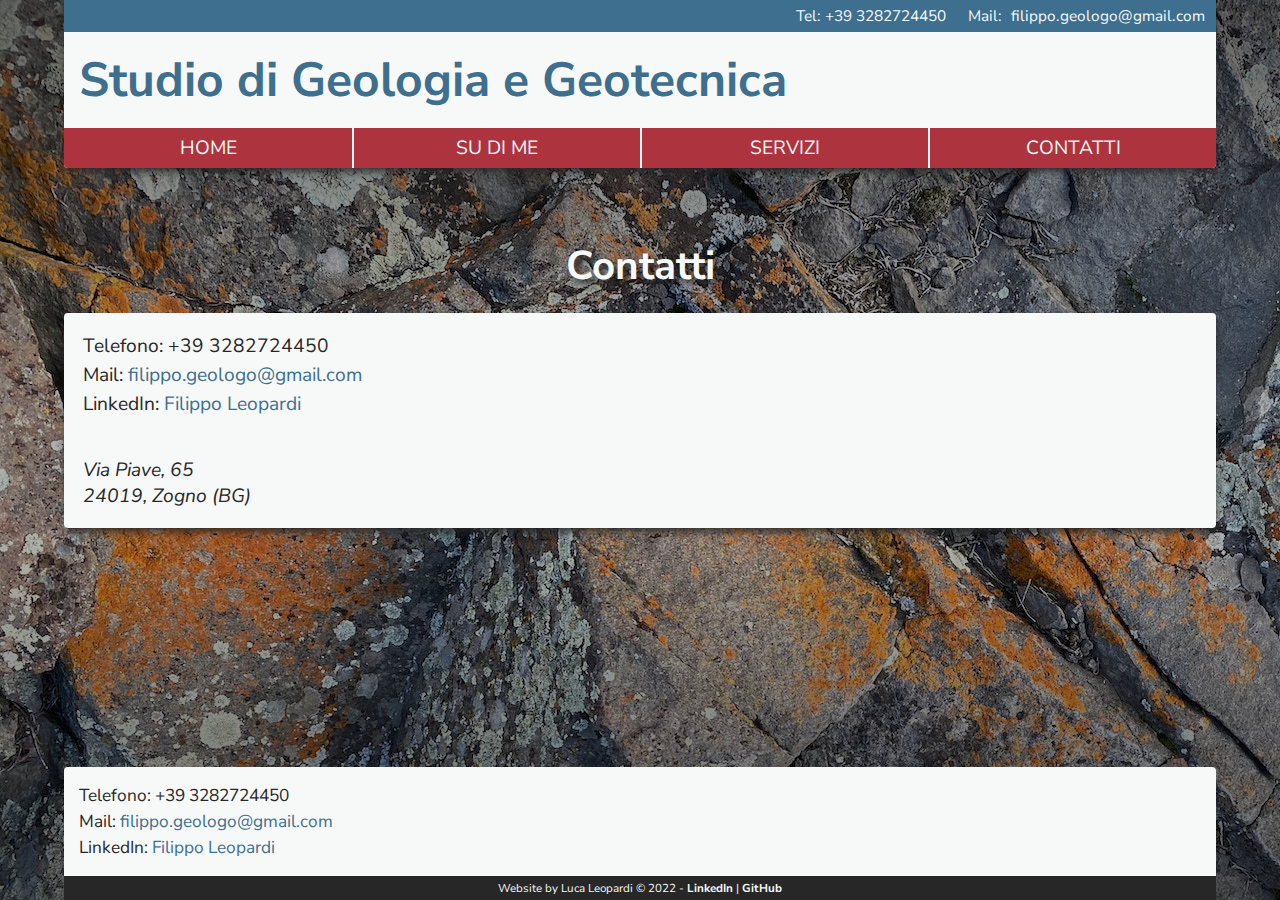
<file: contatti.html>
<!DOCTYPE html>
<html lang="it">

<head>
	<meta charset="UTF-8">
	<meta http-equiv="X-UA-Compatible" content="IE=edge">
	<meta name="viewport" content="width=device-width, initial-scale=1.0">
	<meta name="author" content="Luca Leopardi">
	<meta name="description" content="Sito web di Geologo">
	<link rel="stylesheet" href="/css/style.css">
	<link rel="icon" href="https://via.placeholder.com/30x30" type="image/x-icon">
	<title>Studio di Geologia | Dott. Leopardi</title>
</head>

<!-- Google tag (gtag.js) -->
<script async src="https://www.googletagmanager.com/gtag/js?id=G-HBD5PCMN5R"></script>
<script>
	window.dataLayer = window.dataLayer || [];
	function gtag() { dataLayer.push(arguments); }
	gtag('js', new Date());

	gtag('config', 'G-HBD5PCMN5R');
</script>

<body>
	<header>
		<section class="top-contacts">
			Tel: &#043;3&#057; 3&#050;<span id="insert-82"></span>72&#052;&#052;50 &ThickSpace; &ThickSpace;
			Mail: <a href="mailto:&#102;&#105;&#108;&#105;&#112;&#112;&#111;&#046;geologo&#064;&#103;&#109;&#097;&#105;&#108;&#046;&#099;&#111;&#109;">filippo&#046;&#103;&#101;&#111;&#108;&#111;&#103;&#111;<span id="at-position"></span>gm&#097;&#105;&#108;&#046;&#099;&#111;&#109;</a>
		</section>

		<h1 class="nowrap">Studio di Geologia e Geotecnica</h1>

		<nav>
			<ul>
				<li class="nav-element"><a href="/index.html">Home</a></li>
				<li class="nav-element nowrap"><a href="/su-di-me.html">Su di me</a></li>
				<li class="nav-element"><a href="/servizi.html">Servizi</a></li>
				<li class="nav-element nav-element__current"><a href="#">Contatti</a></li>
			</ul>
		</nav>
	</header>

	<main>
		<section class="banner centered">
			<h1>Contatti</h1>
		</section>

		<article id="contatti" class="contatti">
			<p>
				Telefono: &#043;3&#057; 3&#050;<span id="insert-82"></span>72&#052;&#052;50<br>
				Mail: <a href="mailto:&#102;&#105;&#108;&#105;&#112;&#112;&#111;&#046;geologo&#064;&#103;&#109;&#097;&#105;&#108;&#046;&#099;&#111;&#109;">filippo&#046;&#103;&#101;&#111;&#108;&#111;&#103;&#111;<span id="at-position"></span>gm&#097;&#105;&#108;&#046;&#099;&#111;&#109;</a><br>
				LinkedIn: <a target="_blank" href="https://www.linkedin.com/in/filippo-leopardi-b402615a?lipi=urn%3Ali%3Apage%3Ad_flagship3_profile_view_base_contact_details%3BOFXBR9pESLC20y0Pp2qVMw%3D%3D">Filippo Leopardi</a>
			</p>
			<address>
				Via Piave, 65<br>
				24019, Zogno (BG)
			</address>
		</article>
	</main>

	<footer>
		<section class="footer-contatti">
			<p>
				Telefono: &#043;3&#057; 3&#050;<span id="insert-82"></span>72&#052;&#052;50<br>
				Mail: <a href="mailto:filippo&#046;&#103;&#101;&#111;&#108;&#111;&#103;&#111;&#064;gm&#097;&#105;&#108;&#046;&#099;&#111;&#109;">&#102;&#105;&#108;&#105;&#112;&#112;&#111;&#046;geologo<span id="at-position"></span>&#103;&#109;&#097;&#105;&#108;&#046;&#099;&#111;&#109;</a><br>
				LinkedIn: <a target="_blank" href="https://www.linkedin.com/in/filippo-leopardi-b402615a?lipi=urn%3Ali%3Apage%3Ad_flagship3_profile_view_base_contact_details%3BOFXBR9pESLC20y0Pp2qVMw%3D%3D">Filippo Leopardi</a>
			</p>
		</section>
		<section class="copyright centered">
			Website by Luca Leopardi &copy; 2022 -
			<a href="https://www.linkedin.com/in/luca-leopardi/" target="_blank"> LinkedIn </a>
			|
			<a href="https://github.com/LucaLeopardi" target="_blank"> GitHub </a>
		</section>
	</footer>
</body>

</html>
</file>
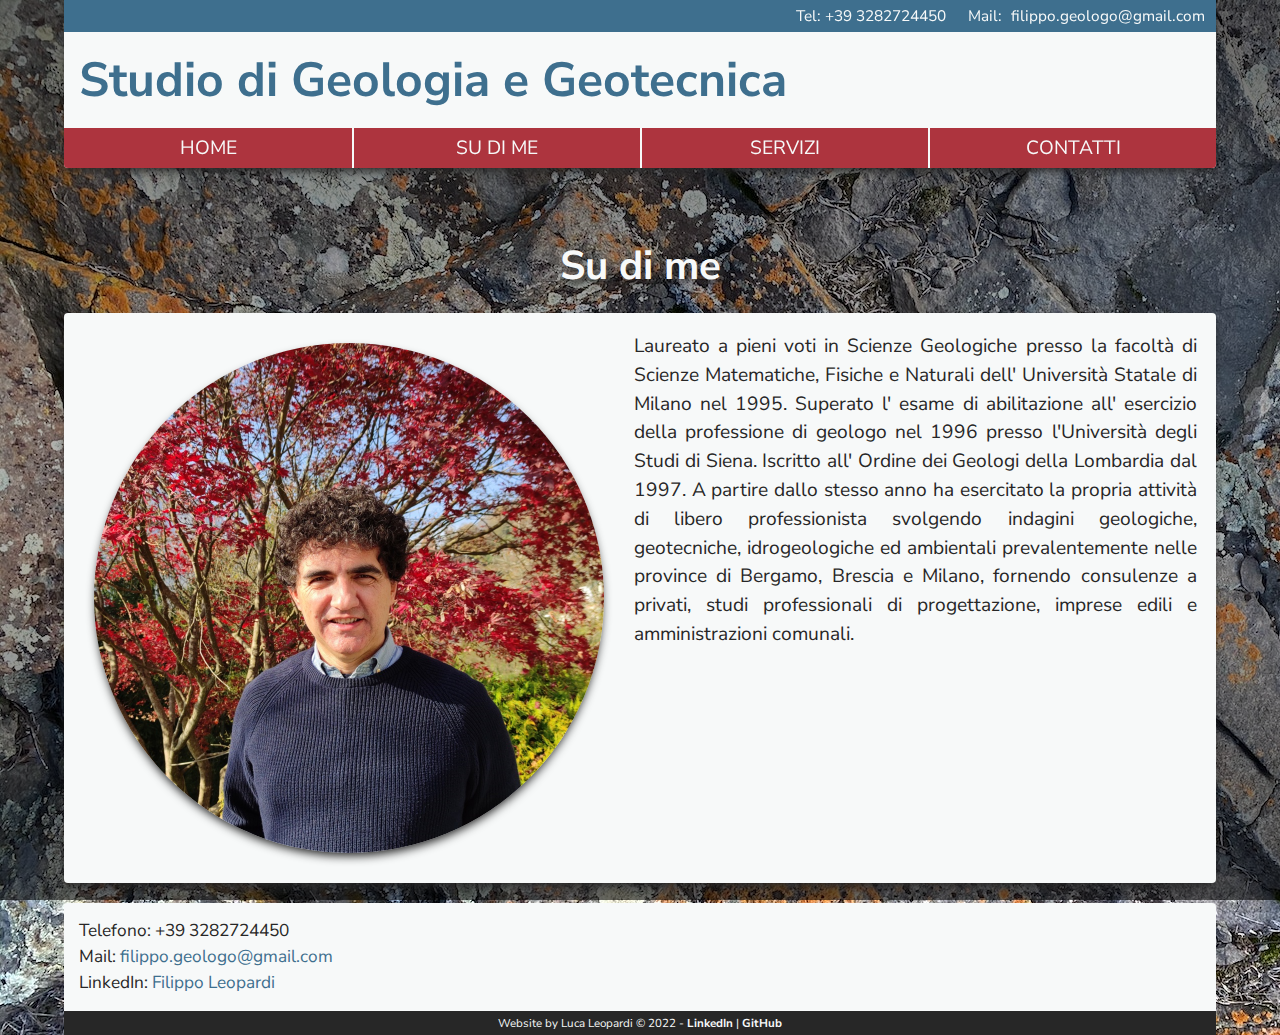
<file: su-di-me.html>
<!DOCTYPE html>
<html lang="it">

<head>
	<meta charset="UTF-8">
	<meta http-equiv="X-UA-Compatible" content="IE=edge">
	<meta name="viewport" content="width=device-width, initial-scale=1.0">
	<meta name="author" content="Luca Leopardi">
	<meta name="description" content="Sito web di Geologo">
	<link rel="stylesheet" href="/css/style.css">
	<link rel="icon" href="https://via.placeholder.com/30x30" type="image/x-icon">
	<title>Studio di Geologia | Dott. Leopardi</title>
</head>

<!-- Google tag (gtag.js) -->
<script async src="https://www.googletagmanager.com/gtag/js?id=G-HBD5PCMN5R"></script>
<script>
	window.dataLayer = window.dataLayer || [];
	function gtag() { dataLayer.push(arguments); }
	gtag('js', new Date());

	gtag('config', 'G-HBD5PCMN5R');
</script>

<body>
	<header>
		<section class="top-contacts">
			Tel: &#043;3&#057; 3&#050;<span id="insert-82"></span>72&#052;&#052;50 &ThickSpace; &ThickSpace;
			Mail: <a href="mailto:&#102;&#105;&#108;&#105;&#112;&#112;&#111;&#046;geologo&#064;&#103;&#109;&#097;&#105;&#108;&#046;&#099;&#111;&#109;">filippo&#046;&#103;&#101;&#111;&#108;&#111;&#103;&#111;<span id="at-position"></span>gm&#097;&#105;&#108;&#046;&#099;&#111;&#109;</a>
		</section>

		<h1 class="nowrap">Studio di Geologia e Geotecnica</h1>

		<nav>
			<ul>
				<li class="nav-element"><a href="/index.html">Home</a></li>
				<li class="nav-element nav-element__current nowrap"><a href="#">Su di me</a></li>
				<li class="nav-element"><a href="/servizi.html">Servizi</a></li>
				<li class="nav-element"><a href="/contatti.html">Contatti</a></li>
			</ul>
		</nav>
	</header>

	<main>
		<section class="banner centered">
			<h1>Su di me</h1>
		</section>

		<article id="suDiMe" class="su-di-me">
			<div class="floating-left">
				<img src="/img/headshot-1020x1020.png" width="510" height="510" alt="" class="headshot circle">
			</div>
			<p>
				Laureato a pieni voti in Scienze Geologiche presso la facoltà di Scienze Matematiche, Fisiche e Naturali
				dell' Università Statale di Milano nel 1995. Superato l' esame di abilitazione all' esercizio della
				professione di geologo nel 1996 presso l'Università degli Studi di Siena. Iscritto all' Ordine dei
				Geologi della Lombardia dal 1997. A partire dallo stesso anno ha esercitato la propria attività di
				libero professionista svolgendo indagini geologiche, geotecniche, idrogeologiche ed ambientali
				prevalentemente nelle province di Bergamo, Brescia e Milano, fornendo consulenze a privati, studi
				professionali di progettazione, imprese edili e amministrazioni comunali.
			</p>
		</article>
	</main>

	<footer>
		<section class="footer-contatti">
			<p>
				Telefono: &#043;3&#057; 3&#050;<span id="insert-82"></span>72&#052;&#052;50<br>
				Mail: <a href="mailto:filippo&#046;&#103;&#101;&#111;&#108;&#111;&#103;&#111;&#064;gm&#097;&#105;&#108;&#046;&#099;&#111;&#109;">&#102;&#105;&#108;&#105;&#112;&#112;&#111;&#046;geologo<span id="at-position"></span>&#103;&#109;&#097;&#105;&#108;&#046;&#099;&#111;&#109;</a><br>
				LinkedIn: <a target="_blank" href="https://www.linkedin.com/in/filippo-leopardi-b402615a?lipi=urn%3Ali%3Apage%3Ad_flagship3_profile_view_base_contact_details%3BOFXBR9pESLC20y0Pp2qVMw%3D%3D">Filippo Leopardi</a>
			</p>
		</section>

		<section class="copyright centered">
			Website by Luca Leopardi &copy; 2022 -
			<a href="https://www.linkedin.com/in/luca-leopardi/" target="_blank"> LinkedIn </a>
			|
			<a href="https://github.com/LucaLeopardi" target="_blank"> GitHub </a>
		</section>
	</footer>
</body>

</html>
</file>
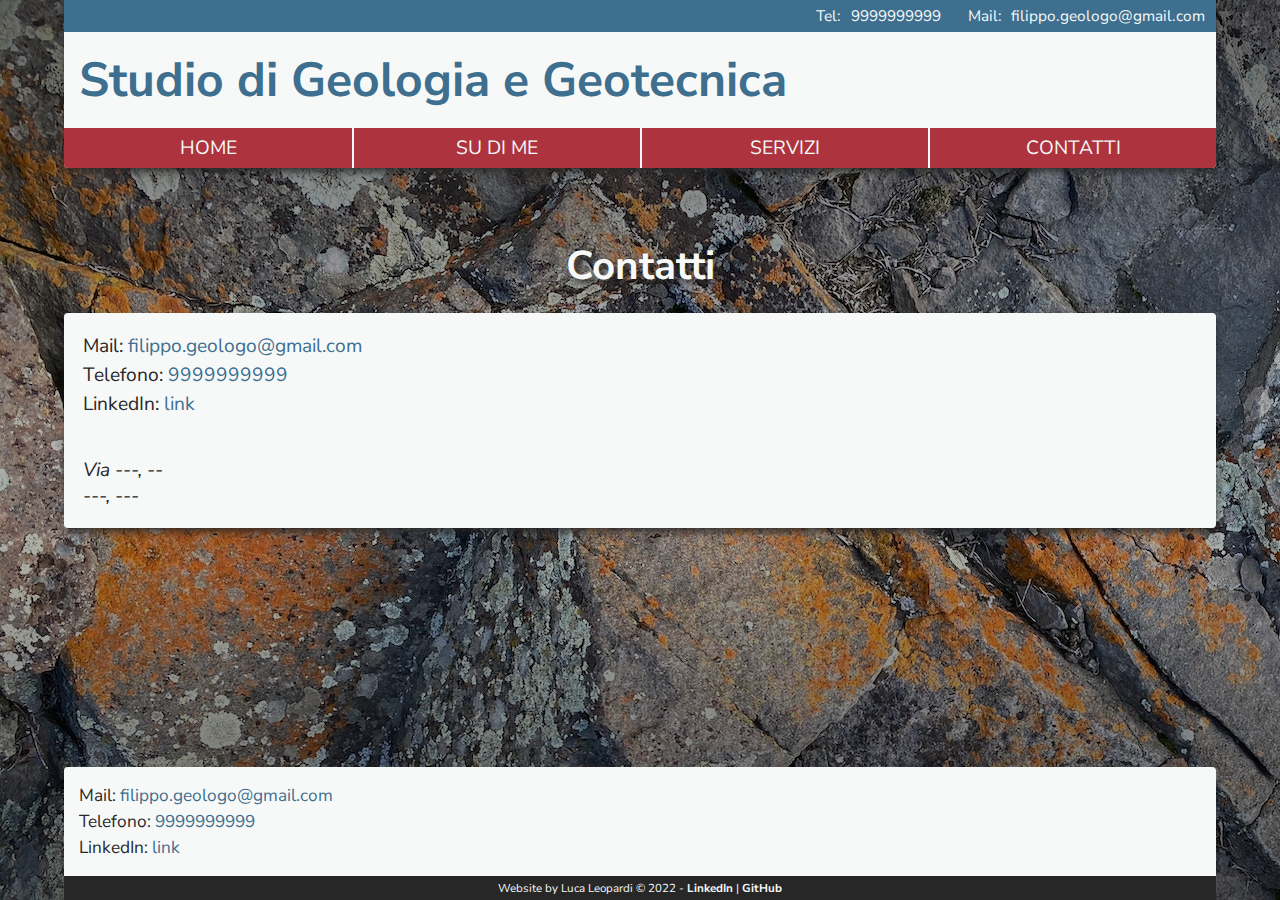
<file: sito/contatti.html>
<!DOCTYPE html>
<html lang="it">

<head>
	<meta charset="UTF-8">
	<meta http-equiv="X-UA-Compatible" content="IE=edge">
	<meta name="viewport" content="width=device-width, initial-scale=1.0">
	<meta name="author" content="Luca Leopardi">
	<meta name="description" content="Sito web di Geologo">
	<link rel="stylesheet" href="/css/style.css">
	<link rel="icon" href="https://via.placeholder.com/30x30" type="image/x-icon">
	<title>Studio di Geologia | Dott. Leopardi</title>
</head>

<body>
	<header>
		<section class="top-contacts">
			Tel: <a href="tel:+39">9999999999</a> &ThickSpace; &ThickSpace;
			Mail: <a
				href="mailto:&#102;&#105;&#108;&#105;&#112;&#112;&#111;&#046;geologo&#064;&#103;&#109;&#097;&#105;&#108;&#046;&#099;&#111;&#109;">filippo&#046;&#103;&#101;&#111;&#108;&#111;&#103;&#111;<span
					id="at-position"></span>gm&#097;&#105;&#108;&#046;&#099;&#111;&#109;</a>
		</section>

		<h1 class="nowrap">Studio di Geologia e Geotecnica</h1>

		<nav>
			<ul>
				<li class="nav-element"><a href="/index.html">Home</a></li>
				<li class="nav-element nowrap"><a href="/su-di-me.html">Su di me</a></li>
				<li class="nav-element"><a href="/servizi.html">Servizi</a></li>
				<li class="nav-element nav-element__current"><a href="#">Contatti</a></li>
			</ul>
		</nav>
	</header>

	<main>
		<section class="banner centered">
			<h1>Contatti</h1>
		</section>

		<article id="contatti" class="contatti">
			<p>
				Mail: <a
					href="mailto:&#102;&#105;&#108;&#105;&#112;&#112;&#111;&#046;geologo&#064;&#103;&#109;&#097;&#105;&#108;&#046;&#099;&#111;&#109;">filippo&#046;&#103;&#101;&#111;&#108;&#111;&#103;&#111;<span
						id="at-position"></span>gm&#097;&#105;&#108;&#046;&#099;&#111;&#109;</a><br>
				Telefono: <a href="tel:+39">9999999999</a><br>
				LinkedIn: <a href="http://">link</a>
			</p>
			<address>
				Via ---, --<br>
				---, ---
			</address>
		</article>
	</main>

	<footer>
		<section class="footer-contatti">
			<p>
				Mail: <a
					href="mailto:filippo&#046;&#103;&#101;&#111;&#108;&#111;&#103;&#111;&#064;gm&#097;&#105;&#108;&#046;&#099;&#111;&#109;">&#102;&#105;&#108;&#105;&#112;&#112;&#111;&#046;geologo<span
						id="at-position"></span>&#103;&#109;&#097;&#105;&#108;&#046;&#099;&#111;&#109;</a><br>
				Telefono: <a href="tel:+39">9999999999</a><br>
				LinkedIn: <a href="http://">link</a>
			</p>
		</section>
		<section class="copyright centered">
			Website by Luca Leopardi &copy; 2022 -
			<a href="https://www.linkedin.com/in/luca-leopardi/" target="_blank"> LinkedIn </a>
			|
			<a href="https://github.com/LucaLeopardi" target="_blank"> GitHub </a>
		</section>
	</footer>
</body>

</html>
</file>
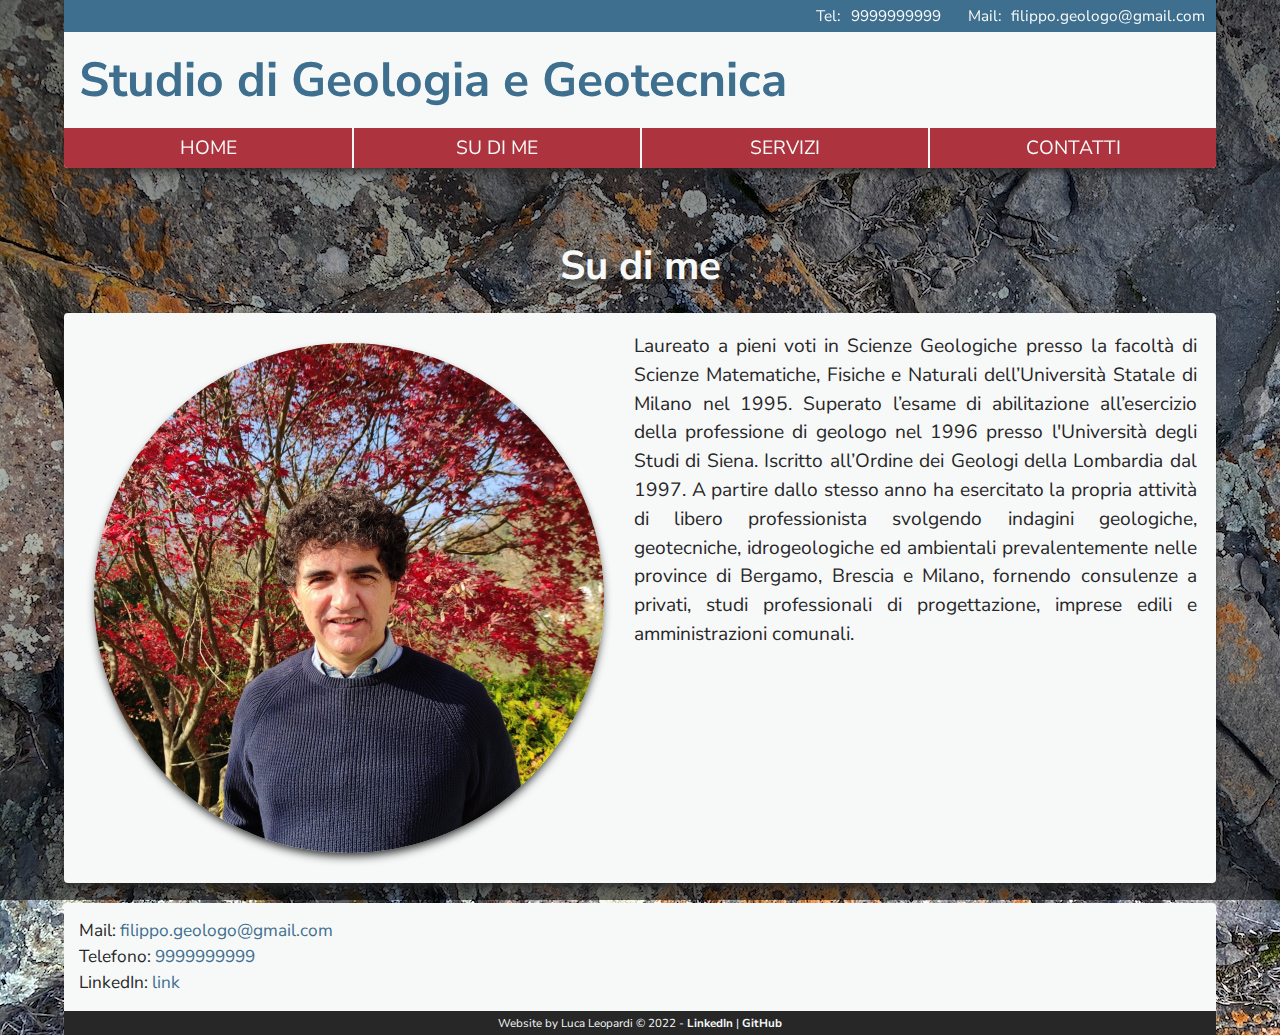
<file: sito/su-di-me.html>
<!DOCTYPE html>
<html lang="it">

<head>
	<meta charset="UTF-8">
	<meta http-equiv="X-UA-Compatible" content="IE=edge">
	<meta name="viewport" content="width=device-width, initial-scale=1.0">
	<meta name="author" content="Luca Leopardi">
	<meta name="description" content="Sito web di Geologo">
	<link rel="stylesheet" href="/css/style.css">
	<link rel="icon" href="https://via.placeholder.com/30x30" type="image/x-icon">
	<title>Studio di Geologia | Dott. Leopardi</title>
</head>

<body>
	<header>
		<section class="top-contacts">
			Tel: <a href="tel:+39">9999999999</a> &ThickSpace; &ThickSpace;
			Mail: <a
				href="mailto:&#102;&#105;&#108;&#105;&#112;&#112;&#111;&#046;geologo&#064;&#103;&#109;&#097;&#105;&#108;&#046;&#099;&#111;&#109;">filippo&#046;&#103;&#101;&#111;&#108;&#111;&#103;&#111;<span
					id="at-position"></span>gm&#097;&#105;&#108;&#046;&#099;&#111;&#109;</a>
		</section>

		<h1 class="nowrap">Studio di Geologia e Geotecnica</h1>

		<nav>
			<ul>
				<li class="nav-element"><a href="/index.html">Home</a></li>
				<li class="nav-element nav-element__current nowrap"><a href="#">Su di me</a></li>
				<li class="nav-element"><a href="/servizi.html">Servizi</a></li>
				<li class="nav-element"><a href="/contatti.html">Contatti</a></li>
			</ul>
		</nav>
	</header>

	<main>
		<section class="banner centered">
			<h1>Su di me</h1>
		</section>

		<article id="suDiMe" class="su-di-me">
			<div class="floating-left">
				<img src="/img/headshot-1020x1020.png" width="510" height="510" alt="" class="headshot circle">
			</div>
			<p>
				Laureato a pieni voti in Scienze Geologiche presso la facoltà di Scienze Matematiche, Fisiche e Naturali
				dell’Università Statale di Milano nel 1995. Superato l’esame di abilitazione all’esercizio della
				professione di geologo nel 1996 presso l'Università degli Studi di Siena. Iscritto all’Ordine dei
				Geologi della Lombardia dal 1997. A partire dallo stesso anno ha esercitato la propria attività di
				libero professionista svolgendo indagini geologiche, geotecniche, idrogeologiche ed ambientali
				prevalentemente nelle province di Bergamo, Brescia e Milano, fornendo consulenze a privati, studi
				professionali di progettazione, imprese edili e amministrazioni comunali.
			</p>
		</article>
	</main>

	<footer>
		<section class="footer-contatti">
			<p>
				Mail: <a
					href="mailto:filippo&#046;&#103;&#101;&#111;&#108;&#111;&#103;&#111;&#064;gm&#097;&#105;&#108;&#046;&#099;&#111;&#109;">&#102;&#105;&#108;&#105;&#112;&#112;&#111;&#046;geologo<span
						id="at-position"></span>&#103;&#109;&#097;&#105;&#108;&#046;&#099;&#111;&#109;</a><br>
				Telefono: <a href="tel:+39">9999999999</a><br>
				LinkedIn: <a href="http://">link</a>
			</p>
		</section>

		<section class="copyright centered">
			Website by Luca Leopardi &copy; 2022 -
			<a href="https://www.linkedin.com/in/luca-leopardi/" target="_blank"> LinkedIn </a>
			|
			<a href="https://github.com/LucaLeopardi" target="_blank"> GitHub </a>
		</section>
	</footer>
</body>

</html>
</file>
<file: css/style.css>
@import url('https://fonts.googleapis.com/css2?family=Nunito+Sans&display=swap');

/* RESET */

*, *::after, *::before {
	margin: 0;
	padding: 0;
	box-sizing: border-box;
}

/* FORCE INHERIT (for elements that don't) */

input, textarea, button {
	font: inherit;
}



/* VARIABLES */

:root {
	/* FONTS */
	--FONT-DEFAULT: 'Nunito Sans', sans-serif;
	--FONT-SIZE-STD: clamp(0.7rem, 3vw, 1.2rem);
	--FONT-SIZE-BIG: clamp(2.1rem, 3vw, 2.5rem);
	--FONT-SIZE-SMALL: clamp(0.5rem, 3vw, 0.8rem);
	--FONT-SIZE-SMALLEST: clamp(0.4rem, 3vw, 0.6rem);

	/* COLORS */
	--PALETTE-BLACK: #272727;
	--PALETTE-GREEN: #A7CAB1;
	--PALETTE-WHITE: #F7F9F9;
	--PALETTE-BLUE: #3E6F8E;
	--PALETTE-RED: #AD343E;
	--PALETTE-GREY: #E8E8E8;
	--FONT-COLOR-DEFAULT: var(--PALETTE-BLACK);

	/* MARGIN */
	--HEADER-HEIGHT-PADDING: 160px;
	/* ^ Hand picked */
	--MARGIN-STD: 10px;
	--IMAGE-MARGIN-STD: 30px;

	/* PADDING */
	--PADDING-STD: 0.8rem;
	--PARAGRAPH-PADDING-STD: 1rem;
	--BUTTON-PADDING-STD: 0.35em;

	/* BORDERS */
	--BORDER-STD: 2px solid;
	--BORDER-THICK: 4px solid;
	--BORDER-RADIUS-STD: 4px;

	/* SHADOWS */
	--BOX-SHADOW-STD: 0px 5px 10px -2px var(--PALETTE-BLACK);
	--TEXT-SHADOW-STD: var(--PALETTE-BLACK) 4px 4px 6px;

	/* TRANSITIONS */
	--TRANSITION-COLORS-STD: color, background-color 0.2s;
}



/* UTILITY CLASSES */

.offscreen {
	position: absolute;
	left: -10000px;
}

.centered {
	text-align: center;
}

.nowrap {
	white-space: nowrap;
}

.floating-left {
	float: left;
	max-width: 100%;
	height: auto;
	margin: var(--IMAGE-MARGIN-STD);
}

.floating-right {
	float: right;
	max-width: 100%;
	height: auto;
	margin: var(--IMAGE-MARGIN-STD);
}

.circle {
	border-radius: 50%;
}

#at-position::before {
	content: '@';
}

#insert-82::before {
	content: '82';
}



/* GENERAL */

html {
	scroll-behavior: smooth;
	font-size: var(--FONT-SIZE-STD);
	font-family: var(--FONT-DEFAULT);
	height: 100%;
	min-width: 250px;
	/* ^ Hand picked to not wrap header contacts */
	scroll-padding-top: var(--HEADER-HEIGHT-PADDING);
}

body {
	display: flex;
	flex-direction: column;
	justify-content: stretch;
	margin: 0 auto;
	min-width: 200px;
	width: 90%;
	min-height: 100%;
	background-image: linear-gradient(rgba(0, 0, 0, 0.6), rgba(0, 0, 0, 0.3) 40%, rgba(0, 0, 0, 0.3) 60%, rgba(0, 0, 0, 0.6)), url(../img/TEMP-rock-texture-1920x1440.jpg);
	background-attachment: fixed, scroll;
	color: var(--FONT-COLOR-DEFAULT);
}

p {
	line-height: 1.5;
	/* REFACTOR: make img + p a flexbox? */
}

a:any-link {
	text-decoration: none;
	color: var(--PALETTE-BLUE);
}

img {
	display: block;
	max-width: 100%;
	height: auto;
	border-radius: var(--BORDER-RADIUS-STD);
	box-shadow: var(--BOX-SHADOW-STD);
}

ul {
	list-style-position: inside;
}



/* HEADER */

header {
	position: sticky;
	top: 0;
	z-index: 1;
	background-color: var(--PALETTE-WHITE);
	border-radius: var(--BORDER-RADIUS-STD);
	box-shadow: var(--BOX-SHADOW-STD);
}

.top-contacts, .top-contacts a:any-link {
	color: var(--PALETTE-WHITE);
	background-color: var(--PALETTE-BLUE);
	text-align: right;
	font-size: var(--FONT-SIZE-SMALL);
	padding: var(--BUTTON-PADDING-STD);
}

header h1 {
	padding: var(--PADDING-STD);
	color: var(--PALETTE-BLUE);
	font-size: clamp(1rem, 5vw, 2.5rem);
}

header nav ul {
	display: flex;
	justify-content: space-around;
	list-style: none;
}

.nav-element {
	width: 25%;
	text-align: center;
	text-transform: uppercase;
	border-left: var(--BORDER-STD) var(--PALETTE-WHITE);
}

.nav-element a:any-link {
	display: block;
	padding: var(--BUTTON-PADDING-STD);
	font-size: clamp(0.4rem, 3vw, 1rem);
	background-color: var(--PALETTE-RED);
	color: var(--PALETTE-WHITE);
	transition: var(--TRANSITION-COLORS-STD);
}

.nav-element:first-child {
	border-left: none;
}

.nav-element:first-child a {
	border-radius: 0 0 0 var(--BORDER-RADIUS-STD);
}

.nav-element:last-child a {
	border-radius: 0 0 var(--BORDER-RADIUS-STD) 0;
}

.nav-element a:hover {
	background-color: var(--PALETTE-WHITE);
	color: var(--PALETTE-RED);
	font-weight: bold;
}

/* FIX? It only overrides because of order - increase specificity? */
/* 
.nav-element__current a:any-link {
	background-color: var(--PALETTE-WHITE);
	color: var(--PALETTE-RED);
	font-weight: bold;
}
 */



/* BANNER */

.banner {
	color: var(--PALETTE-WHITE);
	text-shadow: var(--TEXT-SHADOW-STD);
	padding: 40px 0 10px 0;
}

.banner h1 {
	font-size: var(--FONT-SIZE-BIG);
}

.banner :is(h1, h2, h3, h4) {
	margin: var(--MARGIN-STD) 0;
}



/* MAIN */

main {
	flex-grow: 1;
	margin: 20px 0;
}

main article {
	clear: both;
	border-radius: var(--BORDER-RADIUS-STD);
	background-color: var(--PALETTE-WHITE);
	box-shadow: var(--BOX-SHADOW-STD);
}

main p {
	padding: var(--PARAGRAPH-PADDING-STD);
	text-align: justify;
}



/* FOOTER */
/* 
footer {
	position: sticky;
	bottom: 0;
}
 */

footer .footer-contatti:first-child,
footer .torna-su:first-child {
	border-radius: var(--BORDER-RADIUS-STD) var(--BORDER-RADIUS-STD) 0 0;
}

.torna-su:any-link {
	display: block;
	text-align: center;
	padding: var(--BUTTON-PADDING-STD);
	background-color: var(--PALETTE-GREEN);
	color: var(--FONT-COLOR-DEFAULT);
	text-transform: uppercase;
	font-size: var(--FONT-SIZE-SMALL);
	transition: var(--TRANSITION-COLORS-STD);
	font-weight: bold;
}

/* FIX: tapping leaves "hover" colors */
/* 
.torna-su:hover {
	font-weight: bold;
}
 */

.footer-contatti {
	padding: var(--PADDING-STD);
	background-color: var(--PALETTE-WHITE);
	font-size: calc(var(--FONT-SIZE-SMALL) + 0.1rem);
}

.copyright {
	background-color: var(--PALETTE-BLACK);
	color: var(--PALETTE-WHITE);
	padding: var(--BUTTON-PADDING-STD);
	font-size: var(--FONT-SIZE-SMALLEST);
}

.copyright a:any-link {
	color: var(--PALETTE-WHITE);
	font-weight: bold;
}



/* HOME */

/* TODO: home banner formatting */



.home__lavori {
	display: flex;
	flex-direction: column;
	align-items: center;
}

.home__lavori a:any-link {
	display: contents;
	color: var(--FONT-COLOR-DEFAULT);
}

.list-card {
	display: flex;
	justify-content: left;
	width: 70%;
	background-color: var(--PALETTE-GREY);
	margin-bottom: var(--PARAGRAPH-PADDING-STD);
	border-radius: 100px var(--BORDER-RADIUS-STD) var(--BORDER-RADIUS-STD) 100px / 50% var(--BORDER-RADIUS-STD) var(--BORDER-RADIUS-STD) 50%;
	max-height: calc(150px + (var(--MARGIN-STD) + var(--BORDER-THICK)) * 2);
	overflow: hidden;
}

.list-card img {
	border: var(--BORDER-THICK) var(--PALETTE-RED);
	margin: var(--MARGIN-STD);
}

.list-card h3 {
	color: var(--PALETTE-RED);
	text-transform: uppercase;
	font-size: 1rem;
	margin: var(--PARAGRAPH-PADDING-STD) var(--PARAGRAPH-PADDING-STD) 0 var(--PARAGRAPH-PADDING-STD);
}

.list-card__text {
	position: relative;
}

/* Paragraph fade effect */
.list-card p:before {
	content: '';
	position: absolute;
	top: 0;
	left: 0;
	width: 100%;
	height: 100%;
	background: linear-gradient(to bottom, transparent 2em, var(--PALETTE-GREY) 8em);
}



/* SU DI ME */

.su-di-me {
	/* Temporary solution to img overflowing */
	min-height: calc(510px + var(--IMAGE-MARGIN-STD) * 2);
}

/* TODO: responsive layout */



/* LAVORI */

.flex-card__container {
	display: flex;
	flex-direction: row;
	flex-wrap: wrap;
	justify-content: center;
	align-items: flex-start;
	gap: 6%;
	row-gap: 60px;
}

.flex-card {
	width: 41%;
	border-top: 6px solid var(--PALETTE-RED);
}

.flex-card h2 {
	margin: var(--IMAGE-MARGIN-STD) var(--IMAGE-MARGIN-STD) 0 var(--PARAGRAPH-PADDING-STD);
	font-size: clamp(1.2rem, 2vw, 1.4rem);
}

.flex-card summary {
	cursor: pointer;
	list-style: none;
	padding: var(--BUTTON-PADDING-STD);
	border-radius: 0 0 var(--BORDER-RADIUS-STD) var(--BORDER-RADIUS-STD);
	background-color: var(--PALETTE-GREEN);
	font-weight: bold;
}

.flex-card details {
	border-radius: 0 0 var(--BORDER-RADIUS-STD) var(--BORDER-RADIUS-STD);
	background-color: var(--PALETTE-GREY);
	clear: both;
}

.flex-card ul {
	padding: var(--PARAGRAPH-PADDING-STD);
	padding-bottom: 0;
}

.flex-card ul li {
	padding-bottom: var(--PARAGRAPH-PADDING-STD);
	text-align: justify;
}

.flex-card details[open] ul {
	animation-name: growFontSize, fadeIn;
	animation-duration: 100ms, 500ms;
}

@keyframes growFontSize {
	0% {
		font-size: 0;
	}

	40% {
		font-size: 0.9em;
	}

	100% {
		font-size: 1em;
	}
}

@keyframes fadeIn {
	0% {
		opacity: 0;
	}

	100% {
		opacity: 1;
	}
}



/* CONTATTI */

address {
	padding: var(--PARAGRAPH-PADDING-STD);
}



/* RESPONSIVENESS */

/* Medium width */
@media screen and (max-width: 1200px) {

	/* One-per-row view */
	.flex-card {
		width: 82%;
	}

	.list-card {
		width: 90%;
	}
}

/* Mobile width */
@media screen and (max-width: 560px) {

	/* HEADER */
	header h1 {
		text-align: center;
	}

	/* HOME */
	.list-card {
		flex-wrap: wrap;
		justify-content: center;
		text-align: center;
		border-radius: var(--BORDER-RADIUS-STD);
		max-height: calc(150px + (var(--MARGIN-STD) + var(--BORDER-THICK)) * 2 + 10em);
	}

	/* SU DI ME */
	.su-di-me {
		float: none;
		display: flex;
		flex-direction: column;
		justify-content: center;
	}

	/* SERVIZI */
	.flex-card .floating-left,
	.flex-card .floating-right {
		float: none;
		display: flex;
		justify-content: center;
	}

	.flex-card :is(h1, h2, h3, h4) {
		text-align: center;
		/* FIX? apparently h2 margin doesn't matter since img has one */
	}
}
</file>
